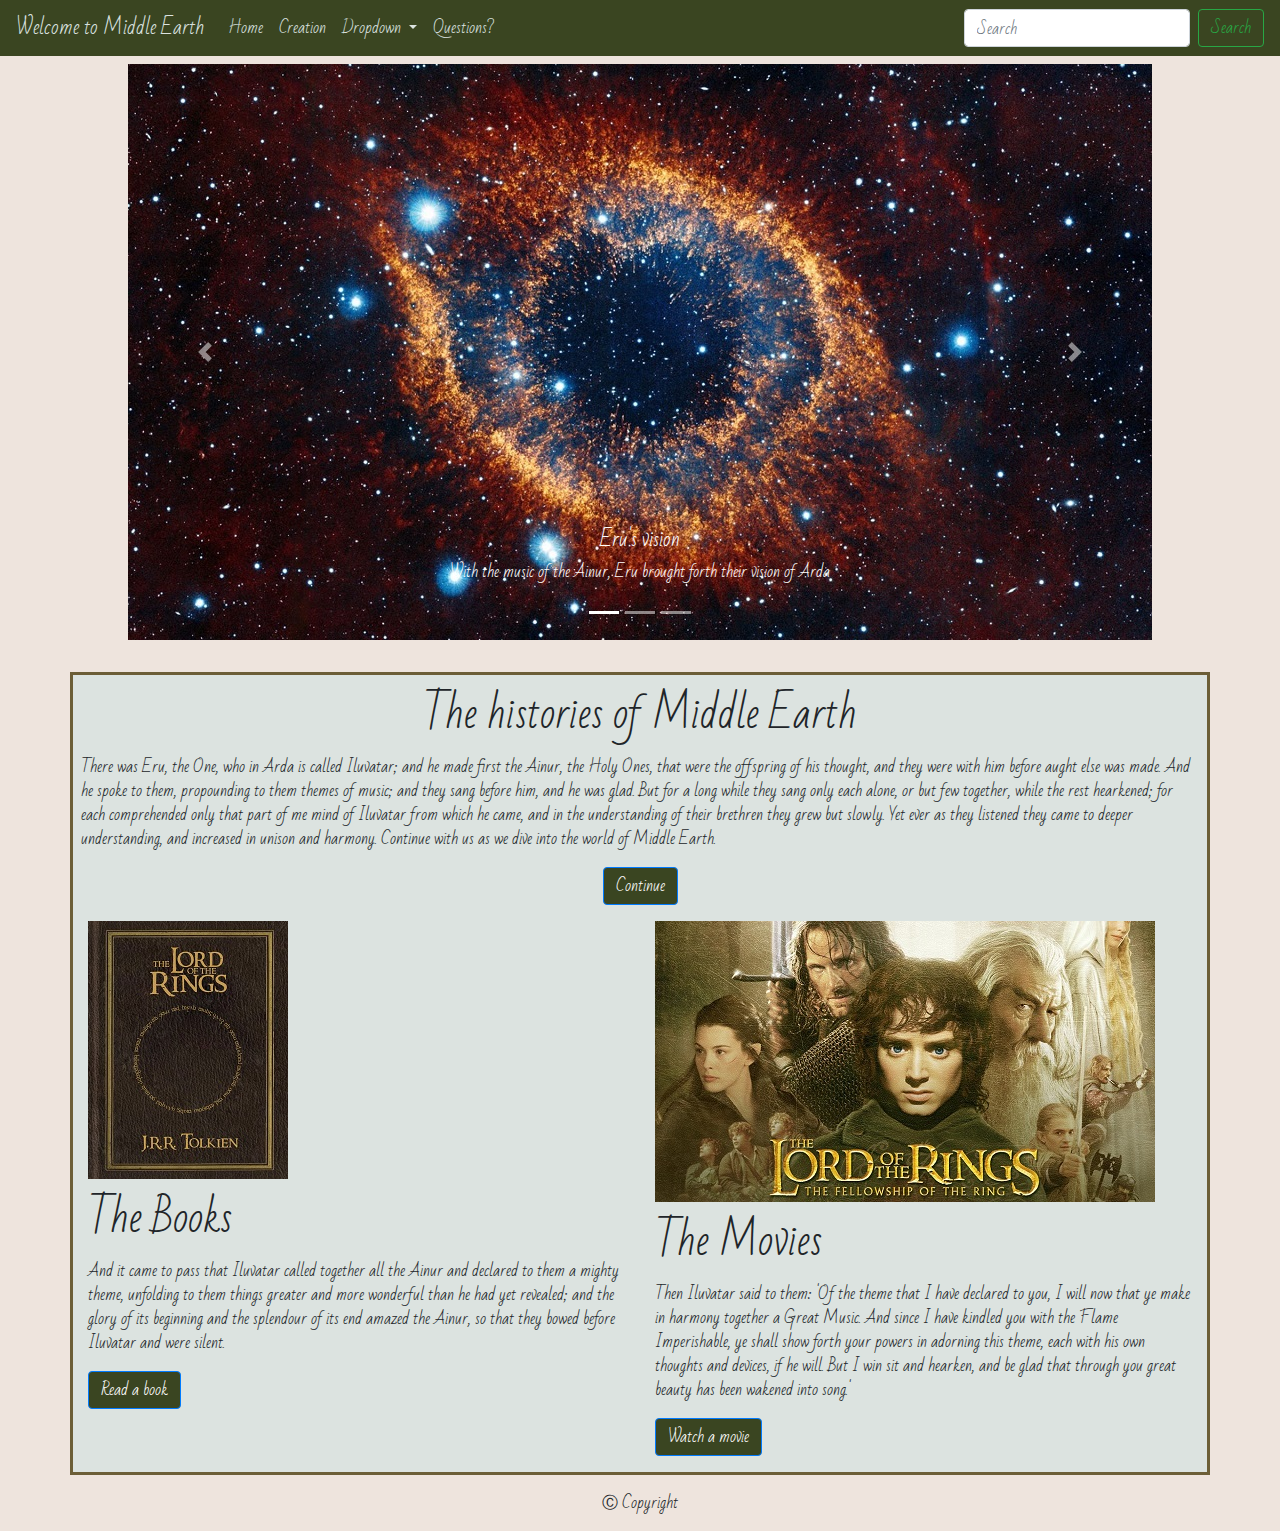
<file: index.html>
<!doctype html>
<html lang="en">

<head>
  <!-- Required meta tags -->
  <meta charset="utf-8">
  <meta name="viewport" content="width=device-width, initial-scale=1, shrink-to-fit=no">

  <!-- Bootstrap CSS -->
  <link rel="stylesheet" href="https://stackpath.bootstrapcdn.com/bootstrap/4.4.1/css/bootstrap.min.css"
    integrity="sha384-Vkoo8x4CGsO3+Hhxv8T/Q5PaXtkKtu6ug5TOeNV6gBiFeWPGFN9MuhOf23Q9Ifjh" crossorigin="anonymous">

  <!--Regular css-->
  <link rel="stylesheet" type="text/css" href="./assets/css/style.css">

  <!--Font link-->
  <link href="https://fonts.googleapis.com/css?family=Bad+Script|Calligraffitti|Nova+Script&display=swap"
    rel="stylesheet">

  <title>Middle Earth</title>
</head>

<body>
  <nav class="navbar navbar-expand-lg">
    <a class="navbar-brand" href="index.html">Welcome to Middle Earth</a>
    <button class="navbar-toggler" type="button" data-toggle="collapse" data-target="#navbarSupportedContent"
      aria-controls="navbarSupportedContent" aria-expanded="false" aria-label="Toggle navigation">
      <span class="navbar-toggler-icon"></span>
    </button>

    <div class="collapse navbar-collapse" id="navbarSupportedContent">
      <ul class="navbar-nav mr-auto">
        <li class="nav-item active">
          <a class="nav-link" href="index.html">Home <span class="sr-only">(current)</span></a>
        </li>
        <li class="nav-item">
          <a class="nav-link" href="creation.html">Creation</a>
        </li>
        <li class="nav-item dropdown">
          <a class="nav-link dropdown-toggle" href="#" id="navbarDropdown" role="button" data-toggle="dropdown"
            aria-haspopup="true" aria-expanded="false">
            Dropdown
          </a>
           <div class="dropdown-menu" aria-labelledby="navbarDropdown">
          <a class="dropdown-item" href="lore.html">Lore</a>
          <a class="dropdown-item" href="books.html">Books</a>
          <div class="dropdown-divider"></div>
          <a class="dropdown-item" href="movies.html">Movies</a>
        </div>
        <li class="nav-item">         
           <a class="nav-link" href="questions.html">Questions?</a>
        
      </ul>
      <form class="form-inline my-2 my-lg-0">
        <input class="form-control mr-sm-2" type="search" placeholder="Search" aria-label="Search">
        <button class="btn btn-outline-success my-2 my-sm-0" type="submit">Search</button>
      </form>
    </div>
  </nav>
  <div class="row homeJumbo mt-2">

    <div id="carouselExampleCaptions" class="carousel slide" data-ride="carousel">
      <ol class="carousel-indicators">
        <li data-target="#carouselExampleCaptions" data-slide-to="0" class="active"></li>
        <li data-target="#carouselExampleCaptions" data-slide-to="1"></li>
        <li data-target="#carouselExampleCaptions" data-slide-to="2"></li>
      </ol>
      <div class="carousel-inner">
        <div class="carousel-item active">
          <img src="./assets/images/creation.jpg" class="d-block w-100" alt="creation">
          <div class="carousel-caption d-none d-md-block">
            <h5>Eru's vision</h5>
            <p>With the music of the Ainur, Eru brought forth their vision of Arda</p>
          </div>
        </div>
        <div class="carousel-item">
          <img src="./assets/images/Rivendell.jpg" class="d-block w-100" alt="Rivendell">
          <div class="carousel-caption d-none d-md-block">
            <h5>Rise of Elves</h5>
            <p>With creation came life, and the elves came from the songs of creation .</p>
          </div>
        </div>
        <div class="carousel-item">
          <img src="./assets/images/dragon.jpg" class="d-block w-100" alt="dragon">
          <div class="carousel-caption d-none d-md-block">
            <h5>Adventure</h5>
            <p>As with all creatures, Eru's creations felt a need to adventure.</p>
          </div>
        </div>
      </div>
      <a class="carousel-control-prev" href="#carouselExampleCaptions" role="button" data-slide="prev">
        <span class="carousel-control-prev-icon" aria-hidden="true"></span>
        <span class="sr-only">Previous</span>
      </a>
      <a class="carousel-control-next" href="#carouselExampleCaptions" role="button" data-slide="next">
        <span class="carousel-control-next-icon" aria-hidden="true"></span>
        <span class="sr-only">Next</span>
      </a>
    </div>
  </div>

  <div class="container">
    <div class="row">
       <h1 class="mt-3 mb-3 introTitle">The histories of Middle Earth</h1>
       <p class="homeP ml-2 mr-2">There was Eru, the One, who in Arda is called Iluvatar; and he made first the Ainur, the Holy Ones, that were the offspring of his thought, and they were with him before aught else was made. And he spoke to them, propounding to them themes of music; and they sang before him, and he was glad. But for a long while they sang only each alone, or but few together, while the rest hearkened; for each comprehended only that part of me mind of Iluvatar from which he came, and in the understanding of their brethren they grew but slowly. Yet ever as they listened they came to deeper understanding, and increased in unison and harmony. Continue with us as we dive into the world of Middle Earth.</p>
       <button type="button" class="btn btn-primary homeBtn" href="#">Continue</button>
    </div>
    
    <div class="row mt-3">
      <div class="col-6">
        <img src="./assets/images/book.jpg">
        <h1 class="mt-3 mb-3 introTitle">The Books</h1>
        <p class="homeP">And it came to pass that Iluvatar called together all the Ainur and declared to them a mighty theme, unfolding to them things greater and more wonderful than he had yet revealed; and the glory of its beginning and the splendour of its end amazed the Ainur, so that they bowed before Iluvatar and were silent.</p>
        <button type="button" class="btn btn-primary homeBtn" href="books.html">Read a book</button>
      </div>
      <div class="col-6">
        <img src="./assets/images/movies.jpg">
        <h1 class="mt-3 mb-3 introTitle">The Movies</h1>
        <p class="homeP">Then Iluvatar said to them: 'Of the theme that I have declared to you, I will now that ye make in harmony together a Great Music. And since I have kindled you with the Flame Imperishable, ye shall show forth your powers in adorning this theme, each with his own thoughts and devices, if he will. But I win sit and hearken, and be glad that through you great beauty has been wakened into song.'</p>
        <button type="button" class="btn btn-primary homeBtn mb-3" href="movies.html">Watch a movie</button>
      </div>
    </div>
  </div>
  <div class="container-fluid" id="footer">
    <!-- Footer -->
  <footer class="page-footer font-small" >
  
    <!-- Copyright -->
    <div class="footer-copyright text-center py-3">&#9400 Copyright
   
    </div>
   
  
  </footer>
  
  
  </div>
  <!-- Optional JavaScript -->
  <!-- jQuery first, then Popper.js, then Bootstrap JS -->
  <script src="https://code.jquery.com/jquery-3.4.1.slim.min.js"
    integrity="sha384-J6qa4849blE2+poT4WnyKhv5vZF5SrPo0iEjwBvKU7imGFAV0wwj1yYfoRSJoZ+n"
    crossorigin="anonymous"></script>
  <script src="https://cdn.jsdelivr.net/npm/popper.js@1.16.0/dist/umd/popper.min.js"
    integrity="sha384-Q6E9RHvbIyZFJoft+2mJbHaEWldlvI9IOYy5n3zV9zzTtmI3UksdQRVvoxMfooAo"
    crossorigin="anonymous"></script>
  <script src="https://stackpath.bootstrapcdn.com/bootstrap/4.4.1/js/bootstrap.min.js"
    integrity="sha384-wfSDF2E50Y2D1uUdj0O3uMBJnjuUD4Ih7YwaYd1iqfktj0Uod8GCExl3Og8ifwB6"
    crossorigin="anonymous"></script>

    
</body>

</html>
</file>
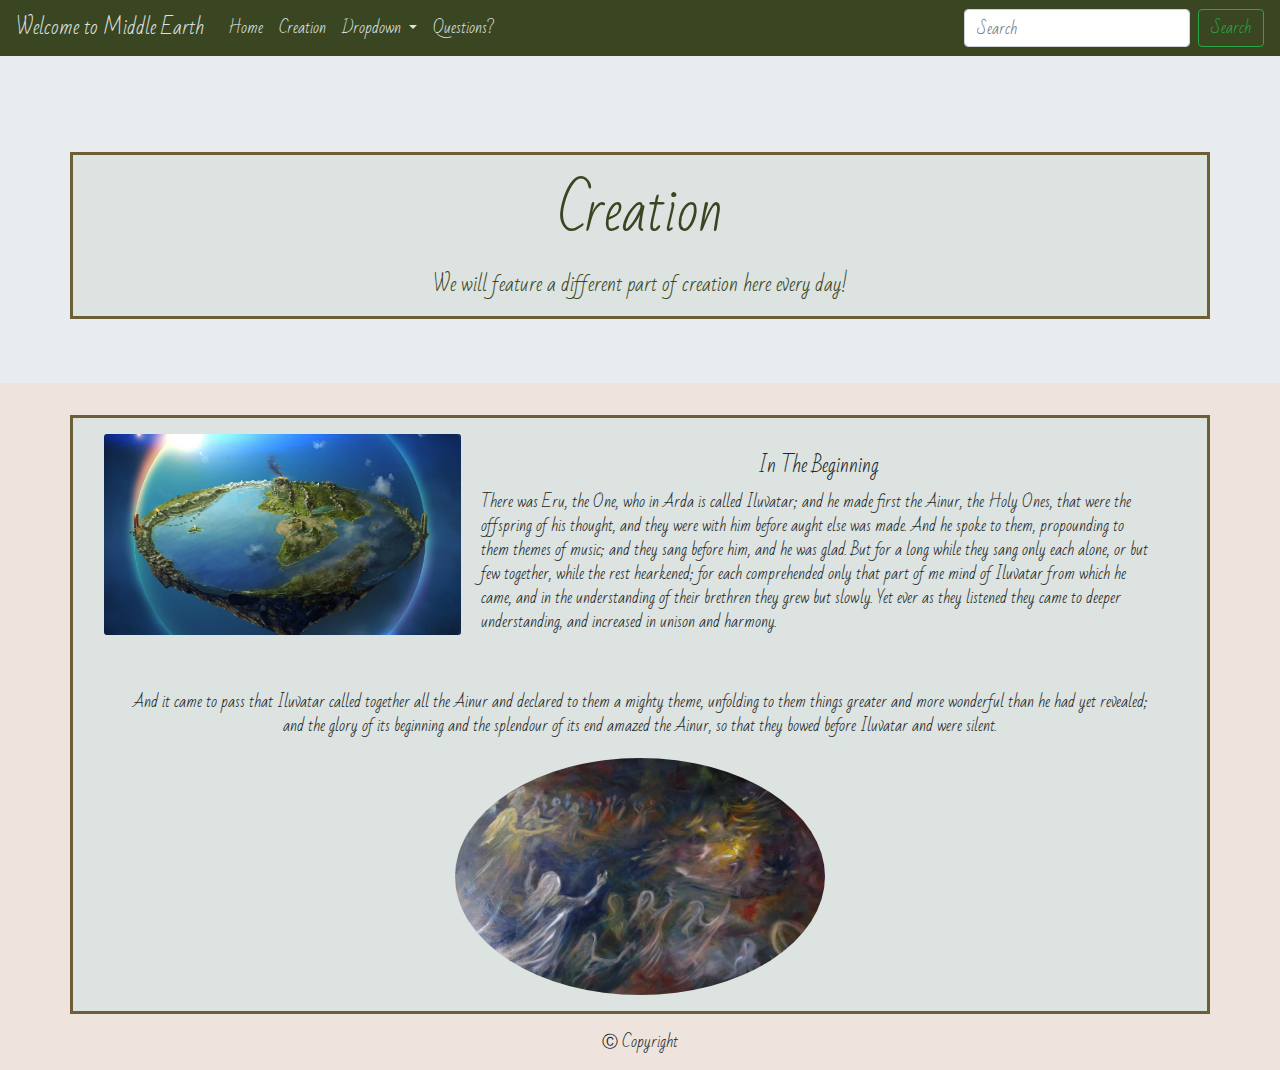
<file: creation.html>
<!doctype html>
<html lang="en">

<head>
  <!-- Required meta tags -->
  <meta charset="utf-8">
  <meta name="viewport" content="width=device-width, initial-scale=1, shrink-to-fit=no">

  <!-- Bootstrap CSS -->
  <link rel="stylesheet" href="https://stackpath.bootstrapcdn.com/bootstrap/4.4.1/css/bootstrap.min.css"
    integrity="sha384-Vkoo8x4CGsO3+Hhxv8T/Q5PaXtkKtu6ug5TOeNV6gBiFeWPGFN9MuhOf23Q9Ifjh" crossorigin="anonymous">

  <!--Regular css-->
  <link rel="stylesheet" type="text/css" href="./assets/css/style.css">

  <!--Font link-->
  <link href="https://fonts.googleapis.com/css?family=Bad+Script|Calligraffitti|Nova+Script&display=swap"
    rel="stylesheet">

  <title>Middle Earth</title>
</head>

<body>
  <nav class="navbar navbar-expand-lg">
    <a class="navbar-brand" href="index.html">Welcome to Middle Earth</a>
    <button class="navbar-toggler" type="button" data-toggle="collapse" data-target="#navbarSupportedContent"
      aria-controls="navbarSupportedContent" aria-expanded="false" aria-label="Toggle navigation">
      <span class="navbar-toggler-icon"></span>
    </button>

    <div class="collapse navbar-collapse" id="navbarSupportedContent">
      <ul class="navbar-nav mr-auto">
        <li class="nav-item active">
          <a class="nav-link" href="index.html">Home <span class="sr-only">(current)</span></a>
        </li>
        <li class="nav-item">
          <a class="nav-link" href="#">Creation</a>
        </li>
        <li class="nav-item dropdown">
          <a class="nav-link dropdown-toggle" href="#" id="navbarDropdown" role="button" data-toggle="dropdown"
            aria-haspopup="true" aria-expanded="false">
            Dropdown
          </a>
          <div class="dropdown-menu" aria-labelledby="navbarDropdown">
            <a class="dropdown-item" href="lore.html">Lore</a>
            <a class="dropdown-item" href="books.html">Books</a>
            <div class="dropdown-divider"></div>
            <a class="dropdown-item" href="movies.html">Movies</a>
          </div>
          <li class="nav-item">         
             <a class="nav-link" href="questions.html">Questions?</a>
          
        <li class="nav-item">

      </ul>
      <form class="form-inline my-2 my-lg-0">
        <input class="form-control mr-sm-2" type="search" placeholder="Search" aria-label="Search">
        <button class="btn btn-outline-success my-2 my-sm-0" type="submit">Search</button>
      </form>
    </div>
  </nav>
  <!--Jumbotron-->
  <div class="jumbotron jumbotron-fluid"
    style="background-image: url(https://external-preview.redd.it/AoBSoV_i5tj6eK9XVhIrHybY1M-y3myggjVxjXEKVyU.jpg?auto=webp&s=ebee4c2d0aa2f45751f7b6ce766dbff86d2fbf67);">
    <div class="container">
      <h1 class="display-4 m-4 text-center creationFont">Creation</h1>
      <p class="lead text-center creationFont">We will feature a different part of creation here every day!</p>
    </div>
  </div>
  <div class="container">
    <div class="card m-3" style="">
      <div class="row no-gutters">
        <div class="col-md-4">
          <img src="./assets/images/Arda.jpg" class="card-img" alt="Arda">
        </div>
        <div class="col-md-8">
          <div class="card-body">
            <h5 class="card-title text-center">In The Beginning</h5>
            <p class="card-text">There was Eru, the One, who in Arda is called Iluvatar; and he made first the Ainur,
              the Holy Ones, that were the offspring of his thought, and they were with him before aught else was made.
              And he spoke to them, propounding to them themes of music; and they sang before him, and he was glad. But
              for a long while they sang only each alone, or but few together, while the rest hearkened; for each
              comprehended only that part of me mind of Iluvatar from which he came, and in the understanding of their
              brethren they grew but slowly. Yet ever as they listened they came to deeper understanding, and increased
              in unison and harmony.</p>

          </div>
        </div>
      </div>
    </div>
    <div class="card m-3" style="">
      <div class="row no-gutters text-center">
        <div class="col-md-12">
          <div class="card-body">

            <p class="card-text">And it came to pass that Iluvatar called together all the Ainur and declared to them a
              mighty theme, unfolding to them things greater and more wonderful than he had yet revealed; and the glory
              of its beginning and the splendour of its end amazed the Ainur, so that they bowed before Iluvatar and
              were silent.</p>


              
            </div>

                <div class="col-8 m-auto" style="max-width: 400px;">
                  <img src="./assets/images/Ainur.jpg" class="card-img ainur" alt="Ainur">
                </div>
        </div>
      </div>
    </div>
  </div>

  <div class="container-fluid" id="footer">
    <!-- Footer -->
    <footer class="page-footer font-small">

      <!-- Copyright -->
      <div class="footer-copyright text-center py-3">&#9400 Copyright

      </div>


    </footer>


  </div>
  <!-- Optional JavaScript -->
  <!-- jQuery first, then Popper.js, then Bootstrap JS -->
  <script src="https://code.jquery.com/jquery-3.4.1.slim.min.js"
    integrity="sha384-J6qa4849blE2+poT4WnyKhv5vZF5SrPo0iEjwBvKU7imGFAV0wwj1yYfoRSJoZ+n"
    crossorigin="anonymous"></script>
  <script src="https://cdn.jsdelivr.net/npm/popper.js@1.16.0/dist/umd/popper.min.js"
    integrity="sha384-Q6E9RHvbIyZFJoft+2mJbHaEWldlvI9IOYy5n3zV9zzTtmI3UksdQRVvoxMfooAo"
    crossorigin="anonymous"></script>
  <script src="https://stackpath.bootstrapcdn.com/bootstrap/4.4.1/js/bootstrap.min.js"
    integrity="sha384-wfSDF2E50Y2D1uUdj0O3uMBJnjuUD4Ih7YwaYd1iqfktj0Uod8GCExl3Og8ifwB6"
    crossorigin="anonymous"></script>


</body>

</html>
</file>
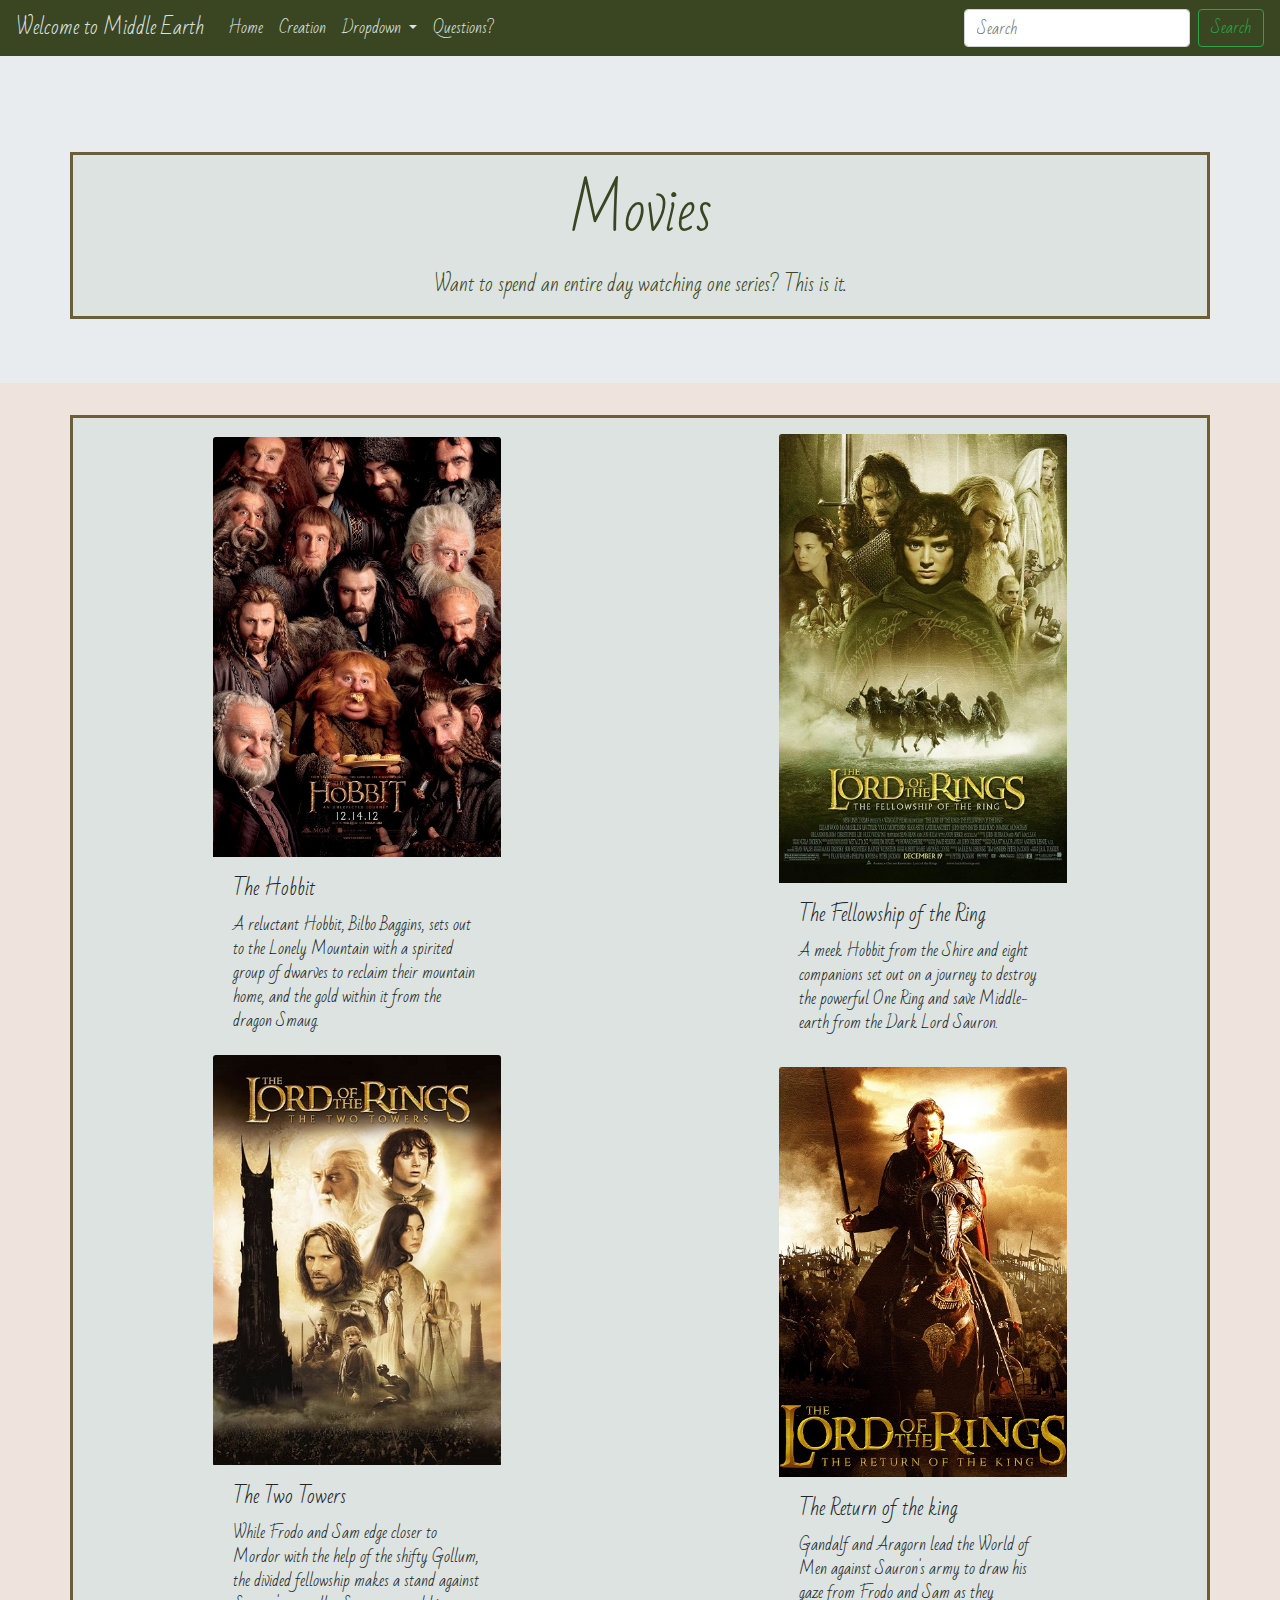
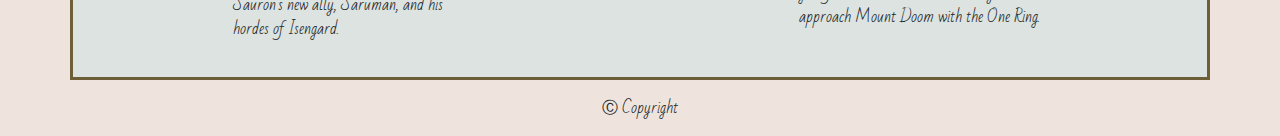
<file: movies.html>
<!doctype html>
<html lang="en">

<head>
    <!-- Required meta tags -->
    <meta charset="utf-8">
    <meta name="viewport" content="width=device-width, initial-scale=1, shrink-to-fit=no">

    <!-- Bootstrap CSS -->
    <link rel="stylesheet" href="https://stackpath.bootstrapcdn.com/bootstrap/4.4.1/css/bootstrap.min.css"
        integrity="sha384-Vkoo8x4CGsO3+Hhxv8T/Q5PaXtkKtu6ug5TOeNV6gBiFeWPGFN9MuhOf23Q9Ifjh" crossorigin="anonymous">

    <!--Regular css-->
    <link rel="stylesheet" type="text/css" href="./assets/css/style.css">

    <!--Font link-->
    <link href="https://fonts.googleapis.com/css?family=Bad+Script|Calligraffitti|Nova+Script&display=swap"
        rel="stylesheet">

    <title>Middle Earth</title>
</head>

<body>
    <nav class="navbar navbar-expand-lg">
        <a class="navbar-brand" href="index.html">Welcome to Middle Earth</a>
        <button class="navbar-toggler" type="button" data-toggle="collapse" data-target="#navbarSupportedContent"
            aria-controls="navbarSupportedContent" aria-expanded="false" aria-label="Toggle navigation">
            <span class="navbar-toggler-icon"></span>
        </button>

        <div class="collapse navbar-collapse" id="navbarSupportedContent">
            <ul class="navbar-nav mr-auto">
                <li class="nav-item active">
                    <a class="nav-link" href="index.html">Home <span class="sr-only">(current)</span></a>
                </li>
                <li class="nav-item">
                    <a class="nav-link" href="#">Creation</a>
                </li>
                <li class="nav-item dropdown">
                    <a class="nav-link dropdown-toggle" href="#" id="navbarDropdown" role="button"
                        data-toggle="dropdown" aria-haspopup="true" aria-expanded="false">
                        Dropdown
                    </a>
                    <div class="dropdown-menu" aria-labelledby="navbarDropdown">
                        <a class="dropdown-item" href="lore.html">Lore</a>
                        <a class="dropdown-item" href="books.html">Books</a>
                        <div class="dropdown-divider"></div>
                        <a class="dropdown-item" href="movies.html">Movies</a>
                    </div>
                <li class="nav-item">
                    <a class="nav-link" href="questions.html">Questions?</a>

                <li class="nav-item">

            </ul>
            <form class="form-inline my-2 my-lg-0">
                <input class="form-control mr-sm-2" type="search" placeholder="Search" aria-label="Search">
                <button class="btn btn-outline-success my-2 my-sm-0" type="submit">Search</button>
            </form>
        </div>
    </nav>
    <!--Jumbotron-->
    <div class="jumbotron jumbotron-fluid"
        style="background-image:url(https://assets.bigcartel.com/product_images/216189826/LOTR_Trilogy.png?auto=format&fit=max&h=1000&w=1000);">
        <div class="container">
            <h1 class="display-4 m-4 text-center creationFont">Movies</h1>
            <p class="lead text-center creationFont">Want to spend an entire day watching one series? This is it.</p>
        </div>
    </div>

    <div class="container p-3">
        <div class="row">
            <div class="card m-auto" style="width: 18rem;">
                <img src="./assets/images/TheHobbit.jpg" class="card-img-top" alt="The Hobbit">
                <div class="card-body">
                    <h5 class="card-title">The Hobbit</h5>
                    <p class="card-text">A reluctant Hobbit, Bilbo Baggins, sets out to the Lonely Mountain with a
                        spirited group of dwarves to reclaim their mountain home, and the gold within it from the dragon
                        Smaug.</p>

                </div>
            </div>
            <div class="card m-auto" style="width: 18rem;">
                <img src="./assets/images/TheFellowshipOfTheRing.jpg" class="card-img-top"
                    alt="The Fellowship of the Ring">
                <div class="card-body">
                    <h5 class="card-title">The Fellowship of the Ring</h5>
                    <p class="card-text">A meek Hobbit from the Shire and eight companions set out on a journey to
                        destroy the powerful One Ring and save Middle-earth from the Dark Lord Sauron. </p>

                </div>
            </div>
        </div>
        <div class="row">

            <div class="card m-auto" style="width: 18rem;">
                <img src="./assets/images/TheTwoTowers.jpg" class="card-img-top" alt="The Two Towers">
                <div class="card-body">
                    <h5 class="card-title">The Two Towers</h5>
                    <p class="card-text">While Frodo and Sam edge closer to Mordor with the help of the shifty Gollum,
                        the divided fellowship makes a stand against Sauron's new ally, Saruman, and his hordes of
                        Isengard.</p>

                </div>
            </div>

            <div class="card m-auto" style="width: 18rem;">
                <img src="./assets/images/TheReturnofTheKing.jpg" class="card-img-top" alt="The Return of the King">
                <div class="card-body">
                    <h5 class="card-title">The Return of the king</h5>
                    <p class="card-text">
                        Gandalf and Aragorn lead the World of Men against Sauron's army to draw his gaze from Frodo and
                        Sam
                        as they approach Mount Doom with the One Ring.</p>

                </div>
            </div>
        </div>
    </div>

    <div class="container-fluid" id="footer">
        <!-- Footer -->
        <footer class="page-footer font-small">

            <!-- Copyright -->
            <div class="footer-copyright text-center py-3">&#9400 Copyright

            </div>


        </footer>


    </div>
    <!-- Optional JavaScript -->
    <!-- jQuery first, then Popper.js, then Bootstrap JS -->
    <script src="https://code.jquery.com/jquery-3.4.1.slim.min.js"
        integrity="sha384-J6qa4849blE2+poT4WnyKhv5vZF5SrPo0iEjwBvKU7imGFAV0wwj1yYfoRSJoZ+n"
        crossorigin="anonymous"></script>
    <script src="https://cdn.jsdelivr.net/npm/popper.js@1.16.0/dist/umd/popper.min.js"
        integrity="sha384-Q6E9RHvbIyZFJoft+2mJbHaEWldlvI9IOYy5n3zV9zzTtmI3UksdQRVvoxMfooAo"
        crossorigin="anonymous"></script>
    <script src="https://stackpath.bootstrapcdn.com/bootstrap/4.4.1/js/bootstrap.min.js"
        integrity="sha384-wfSDF2E50Y2D1uUdj0O3uMBJnjuUD4Ih7YwaYd1iqfktj0Uod8GCExl3Og8ifwB6"
        crossorigin="anonymous"></script>


</body>

</html>
</file>
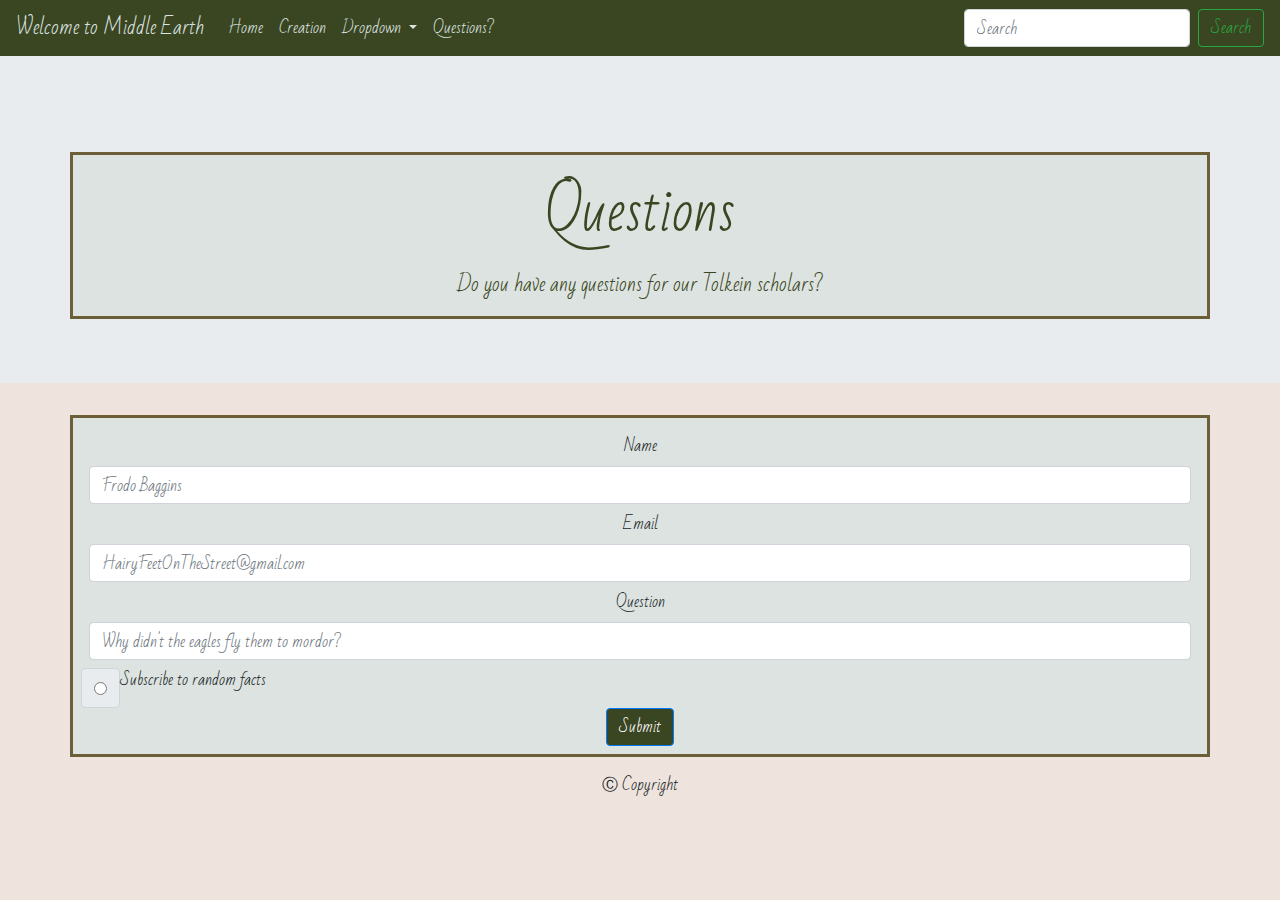
<file: questions.html>
<!doctype html>
<html lang="en">

<head>
    <!-- Required meta tags -->
    <meta charset="utf-8">
    <meta name="viewport" content="width=device-width, initial-scale=1, shrink-to-fit=no">

    <!-- Bootstrap CSS -->
    <link rel="stylesheet" href="https://stackpath.bootstrapcdn.com/bootstrap/4.4.1/css/bootstrap.min.css"
        integrity="sha384-Vkoo8x4CGsO3+Hhxv8T/Q5PaXtkKtu6ug5TOeNV6gBiFeWPGFN9MuhOf23Q9Ifjh" crossorigin="anonymous">

    <!--Regular css-->
    <link rel="stylesheet" type="text/css" href="./assets/css/style.css">

    <!--Font link-->
    <link href="https://fonts.googleapis.com/css?family=Bad+Script|Calligraffitti|Nova+Script&display=swap"
        rel="stylesheet">

    <title>Questions</title>
</head>

<body>
    <nav class="navbar navbar-expand-lg">
        <a class="navbar-brand" href="index.html">Welcome to Middle Earth</a>
        <button class="navbar-toggler" type="button" data-toggle="collapse" data-target="#navbarSupportedContent"
            aria-controls="navbarSupportedContent" aria-expanded="false" aria-label="Toggle navigation">
            <span class="navbar-toggler-icon"></span>
        </button>

        <div class="collapse navbar-collapse" id="navbarSupportedContent">
            <ul class="navbar-nav mr-auto">
                <li class="nav-item active">
                    <a class="nav-link" href="index.html">Home <span class="sr-only">(current)</span></a>
                </li>
                <li class="nav-item">
                    <a class="nav-link" href="creation.html">Creation</a>
                </li>
                <li class="nav-item dropdown">
                    <a class="nav-link dropdown-toggle" href="#" id="navbarDropdown" role="button"
                        data-toggle="dropdown" aria-haspopup="true" aria-expanded="false">
                        Dropdown
                    </a>
                    <div class="dropdown-menu" aria-labelledby="navbarDropdown">
                        <a class="dropdown-item" href="lore.html">Lore</a>
                        <a class="dropdown-item" href="books.html">Books</a>
                        <div class="dropdown-divider"></div>
                        <a class="dropdown-item" href="movies.html">Movies</a>
                    </div>
                <li class="nav-item">
                    <a class="nav-link" href="questions.html">Questions?</a>

                <li class="nav-item">

            </ul>
            <form class="form-inline my-2 my-lg-0">
                <input class="form-control mr-sm-2" type="search" placeholder="Search" aria-label="Search">
                <button class="btn btn-outline-success my-2 my-sm-0" type="submit">Search</button>
            </form>
        </div>
    </nav>
    <!--Jumbotron-->
    <div class="jumbotron jumbotron-fluid"
        style="background-image:url(https://i.pinimg.com/736x/fb/fa/78/fbfa7899fc4092a0240021a56a33dc5a.jpg);">
        <div class="container">
            <h1 class="display-4 m-4 text-center creationFont">Questions</h1>
            <p class="lead text-center creationFont">Do you have any questions for our Tolkein scholars?</p>
        </div>
    </div>

    <div class="container p-2">
        <form class="text-center">
            <div class="form-group m-2">
                <label for="Name">Name</label>
                <input type="text" class="form-control" placeholder="Frodo Baggins">
            </div>

            <div class="form-group m-2">
                <label for="email address">Email</label>
                <input type="text" class="form-control" placeholder="HairyFeetOnTheStreet@gmail.com">
            </div>

            <div class="form-group m-2">
                <label for="what is your question">Question</label>
                <input type="text" class="form-control" placeholder="Why didn't the eagles fly them to mordor?">
            </div>
            <div>
                <div class="input-group">
                    
                        <div class="input-group-text">
                            <input type="radio" aria-label="">
                        </div>
                        <p> Subscribe to random facts</p>
                    
                   
            </div>

        </form>
        <div class="text-center">
            <button class="btn btn-primary ">Submit</button>
        </div>
    </div>

    </div>

    <div class="container-fluid" id="footer">
        <!-- Footer -->
        <footer class="page-footer font-small">

            <!-- Copyright -->
            <div class="footer-copyright text-center py-3">&#9400 Copyright

            </div>


        </footer>


    </div>
    <!-- Optional JavaScript -->
    <!-- jQuery first, then Popper.js, then Bootstrap JS -->
    <script src="https://code.jquery.com/jquery-3.4.1.slim.min.js"
        integrity="sha384-J6qa4849blE2+poT4WnyKhv5vZF5SrPo0iEjwBvKU7imGFAV0wwj1yYfoRSJoZ+n"
        crossorigin="anonymous"></script>
    <script src="https://cdn.jsdelivr.net/npm/popper.js@1.16.0/dist/umd/popper.min.js"
        integrity="sha384-Q6E9RHvbIyZFJoft+2mJbHaEWldlvI9IOYy5n3zV9zzTtmI3UksdQRVvoxMfooAo"
        crossorigin="anonymous"></script>
    <script src="https://stackpath.bootstrapcdn.com/bootstrap/4.4.1/js/bootstrap.min.js"
        integrity="sha384-wfSDF2E50Y2D1uUdj0O3uMBJnjuUD4Ih7YwaYd1iqfktj0Uod8GCExl3Og8ifwB6"
        crossorigin="anonymous"></script>


</body>

</html>
</file>
<file: assets/css/style.css>
body {
    background-position: center;
    background-color: #eee4dd;
    font-family: 'Calligraffitti', 'Bad Script', 'Nova Script', cursive;
    
}

.navbar {
    background-color: #3a4521 !important;
    
}

.navbar-brand {
    color: #dce3e0;
}

.nav-link {
    color: #dce3e0;
}

.nav-link:hover {
    color: #eee4dd;
}

.homeJumbo {
    justify-content: center;
}

.container {
    background-color: #dce3e0;
    border: solid #6c5e37;
    margin-top: 2rem;
}

.introTitle {
    margin: auto;
}

.homeP {
    font-family: 'Bad Script', 'Nova Script', cursive;
    
}

.homeBtn {
    background-color: #0b0b14;
    margin: auto;
}

.homeBorder {
    border-bottom: #6c5e37;
}

.creationFont {
    color: #3a4521;
} 

.card {
    background: none !important;
    border: none;
}

.ainur {
    border-radius: 50% !important;
}

.btn-primary {
    background-color: #3a4521 !important;
}
</file>
